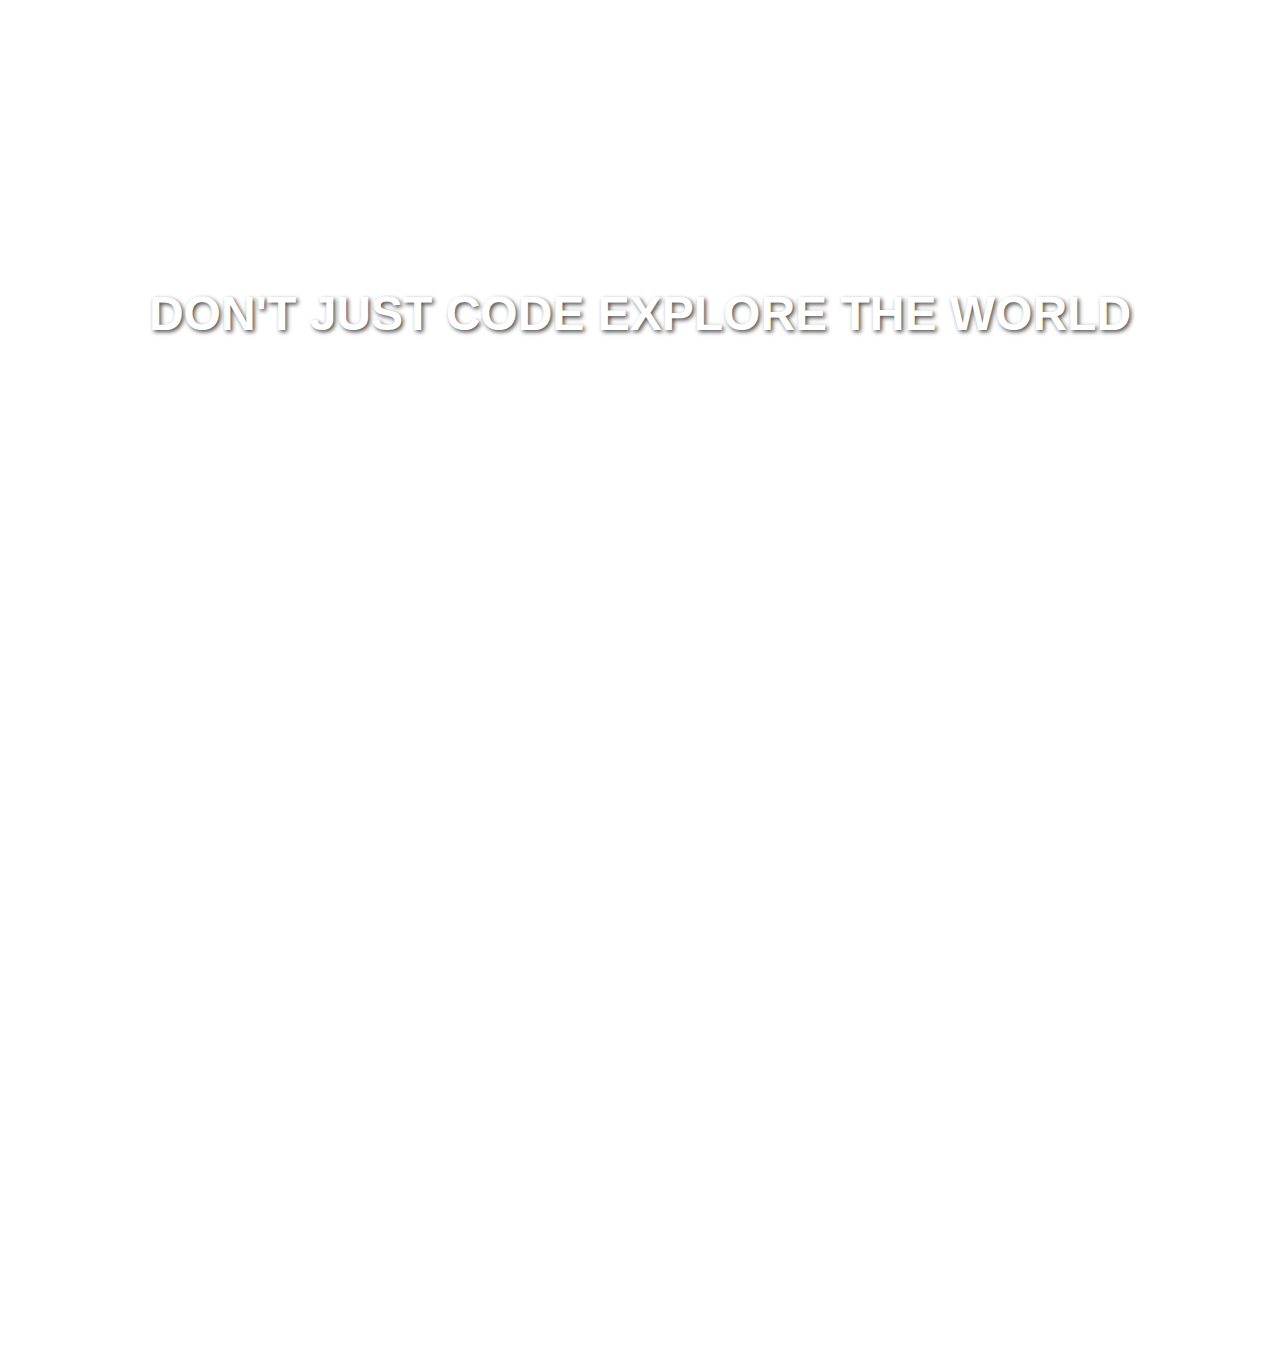
<file: index.html>
<!DOCTYPE html>
<html lang="en">
<head>
    <meta charset="UTF-8">
    <meta name="viewport" content="width=device-width, initial-scale=1.0">
    <link rel="stylesheet" href="https://cdnjs.cloudflare.com/ajax/libs/font-awesome/6.6.0/css/all.min.css" integrity="sha512-Kc323vGBEqzTmouAECnVceyQqyqdsSiqLQISBL29aUW4U/M7pSPA/gEUZQqv1cwx4OnYxTxve5UMg5GT6L4JJg==" crossorigin="anonymous" referrerpolicy="no-referrer" />
    <link rel="stylesheet" href="style.css" />
    
    <title>Document</title>
</head>
<body>
    <div class="header" style="background-image: url('https://images.unsplash.com/photo-1571525772384-7710e997fa99?q=80&w=2070&auto=format&fit=crop&ixlib=rb-4.0.3&ixid=M3wxMjA3fDB8MHxwaG90by1wYWdlfHx8fGVufDB8fHx8fA%3D%3D');">
        <h1>DON'T JUST CODE EXPLORE THE WORLD</h1>
   </div>
    <div class="container">
        <div class="active panel" style="background-image:url('https://images.unsplash.com/photo-1599657074544-27a171fb4d3c?q=80&w=1965&auto=format&fit=crop&ixlib=rb-4.0.3&ixid=M3wxMjA3fDB8MHxwaG90by1wYWdlfHx8fGVufDB8fHx8fA%3D%3D')">
            <h3>Explore the beautiful world</h3>
        </div>
        <div class="panel" style="background-image:url('https://images.unsplash.com/photo-1473116763249-2faaef81ccda?w=600&auto=format&fit=crop&q=60&ixlib=rb-4.0.3&ixid=M3wxMjA3fDB8MHxzZWFyY2h8N3x8YmVhY2h8ZW58MHx8MHx8fDA%3D')">
            <h3>Beautiful Beaches</h3>
        </div>
        <div class="panel" style="background-image:url('https://media.istockphoto.com/id/507204606/photo/woman-lifts-her-arms-in-victory-mount-everest-national-park.jpg?s=1024x1024&w=is&k=20&c=QIRdM7BJNmWdYb36qLjQ-v9w2xpJlsP52N3e9TBhLdo=')">
            <h3>Yay! Hiking</h3>
        </div>
        
        <div class="panel" style="background-image:url('https://images.unsplash.com/photo-1503803548695-c2a7b4a5b875?w=600&auto=format&fit=crop&q=60&ixlib=rb-4.0.3&ixid=M3wxMjA3fDB8MHxzZWFyY2h8NHx8c3Vuc2V0fGVufDB8fDB8fHww')">
            <h3>Beautiful Sunset</h3>
        </div>
       
        <div class="panel" style="background-image:url('https://plus.unsplash.com/premium_photo-1664304423623-4f9d5ed90b4f?q=80&w=2068&auto=format&fit=crop&ixlib=rb-4.0.3&ixid=M3wxMjA3fDB8MHxwaG90by1wYWdlfHx8fGVufDB8fHx8fA%3D%3D')">
            <h3>Sky is the Limit!</h3>
        </div>
        <div class="panel" style="background-image:url('https://images.unsplash.com/photo-1652258996404-6016dd31075d?q=80&w=2071&auto=format&fit=crop&ixlib=rb-4.0.3&ixid=M3wxMjA3fDB8MHxwaG90by1wYWdlfHx8fGVufDB8fHx8fA%3D%3D')">
       <h3>Make memories in this beautiful World</h3>
        </div>
</div>

        
        
        
    </div>
    <script src="script.js"></script> <!-- Move this here -->
</body>
</html>
</file>
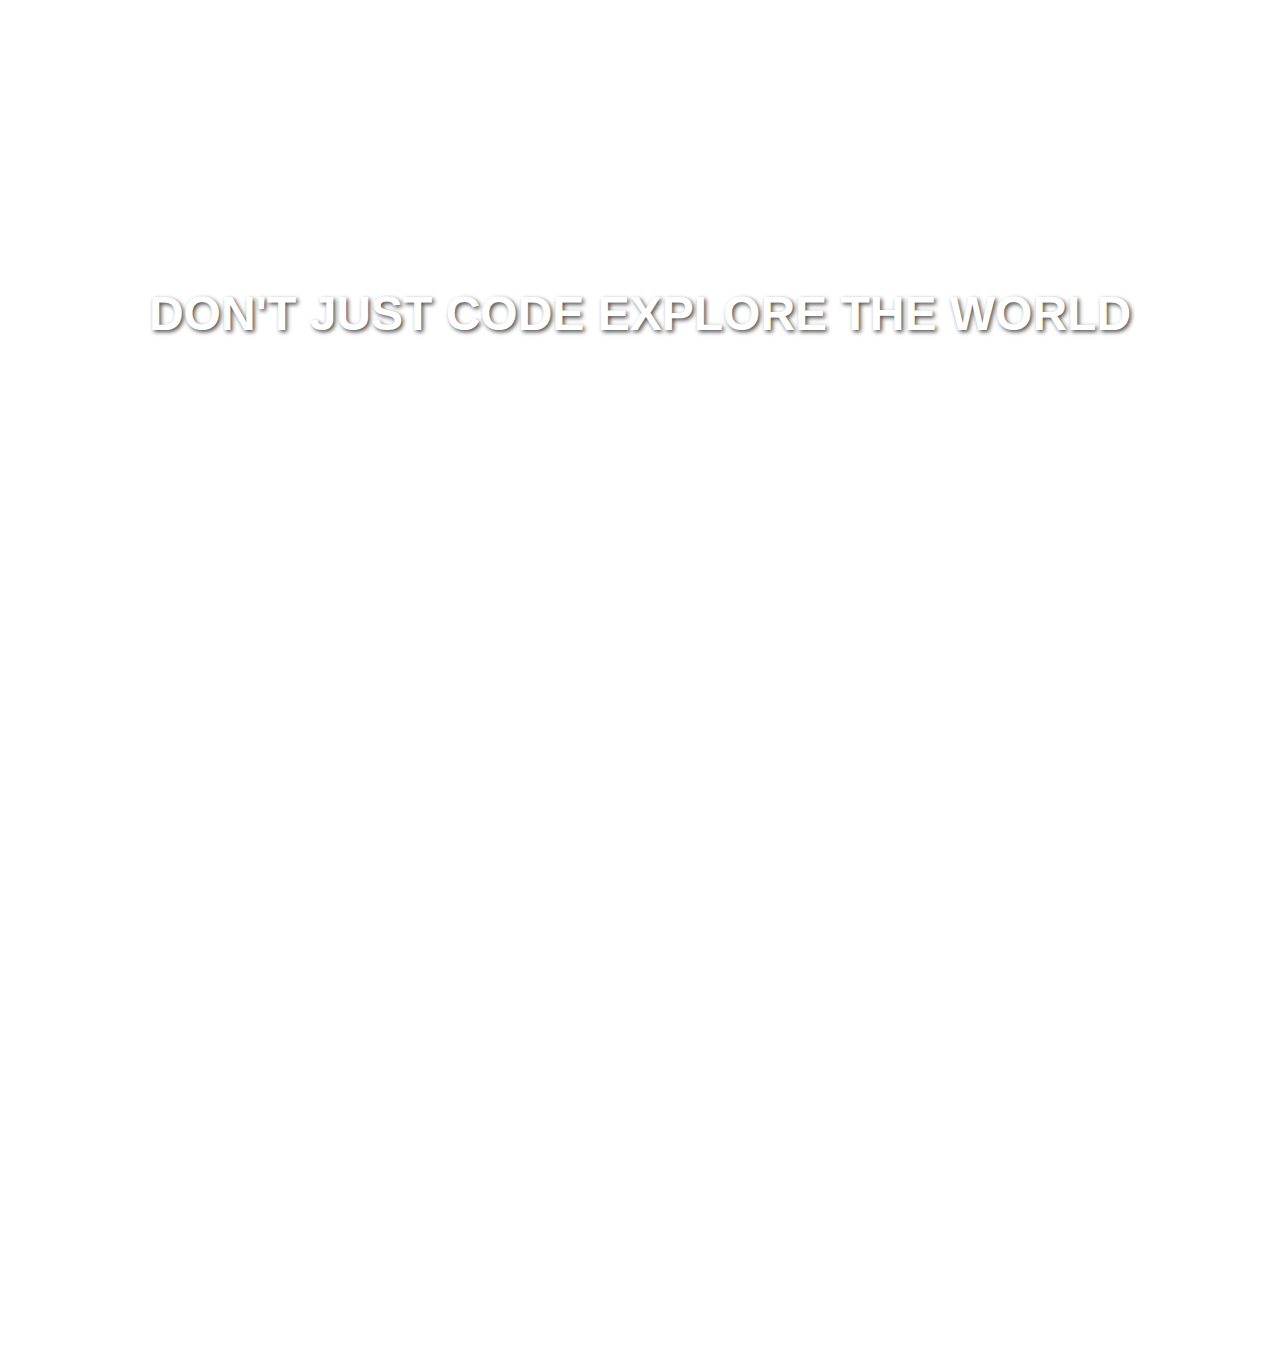
<file: Day-1/index.html>
<!DOCTYPE html>
<html lang="en">
<head>
    <meta charset="UTF-8">
    <meta name="viewport" content="width=device-width, initial-scale=1.0">
    <link rel="stylesheet" href="https://cdnjs.cloudflare.com/ajax/libs/font-awesome/6.6.0/css/all.min.css" integrity="sha512-Kc323vGBEqzTmouAECnVceyQqyqdsSiqLQISBL29aUW4U/M7pSPA/gEUZQqv1cwx4OnYxTxve5UMg5GT6L4JJg==" crossorigin="anonymous" referrerpolicy="no-referrer" />
    <link rel="stylesheet" href="style.css" />
    
    <title>Document</title>
</head>
<body>
    <div class="header" style="background-image: url('https://images.unsplash.com/photo-1571525772384-7710e997fa99?q=80&w=2070&auto=format&fit=crop&ixlib=rb-4.0.3&ixid=M3wxMjA3fDB8MHxwaG90by1wYWdlfHx8fGVufDB8fHx8fA%3D%3D');">
        <h1>DON'T JUST CODE EXPLORE THE WORLD</h1>
   </div>
    <div class="container">
        <div class="active panel" style="background-image:url('https://images.unsplash.com/photo-1599657074544-27a171fb4d3c?q=80&w=1965&auto=format&fit=crop&ixlib=rb-4.0.3&ixid=M3wxMjA3fDB8MHxwaG90by1wYWdlfHx8fGVufDB8fHx8fA%3D%3D')">
            <h3>Explore the beautiful world</h3>
        </div>
        <div class="panel" style="background-image:url('https://images.unsplash.com/photo-1473116763249-2faaef81ccda?w=600&auto=format&fit=crop&q=60&ixlib=rb-4.0.3&ixid=M3wxMjA3fDB8MHxzZWFyY2h8N3x8YmVhY2h8ZW58MHx8MHx8fDA%3D')">
            <h3>Beautiful Beaches</h3>
        </div>
        <div class="panel" style="background-image:url('https://media.istockphoto.com/id/507204606/photo/woman-lifts-her-arms-in-victory-mount-everest-national-park.jpg?s=1024x1024&w=is&k=20&c=QIRdM7BJNmWdYb36qLjQ-v9w2xpJlsP52N3e9TBhLdo=')">
            <h3>Yay! Hiking</h3>
        </div>
        
        <div class="panel" style="background-image:url('https://images.unsplash.com/photo-1503803548695-c2a7b4a5b875?w=600&auto=format&fit=crop&q=60&ixlib=rb-4.0.3&ixid=M3wxMjA3fDB8MHxzZWFyY2h8NHx8c3Vuc2V0fGVufDB8fDB8fHww')">
            <h3>Beautiful Sunset</h3>
        </div>
       
        <div class="panel" style="background-image:url('https://plus.unsplash.com/premium_photo-1664304423623-4f9d5ed90b4f?q=80&w=2068&auto=format&fit=crop&ixlib=rb-4.0.3&ixid=M3wxMjA3fDB8MHxwaG90by1wYWdlfHx8fGVufDB8fHx8fA%3D%3D')">
            <h3>Sky is the Limit!</h3>
        </div>
        <div class="panel" style="background-image:url('https://images.unsplash.com/photo-1652258996404-6016dd31075d?q=80&w=2071&auto=format&fit=crop&ixlib=rb-4.0.3&ixid=M3wxMjA3fDB8MHxwaG90by1wYWdlfHx8fGVufDB8fHx8fA%3D%3D')">
       <h3>Make memories in this beautiful World</h3>
        </div>
</div>

        
        
        
    </div>
    <script src="script.js"></script> <!-- Move this here -->
</body>
</html>
</file>
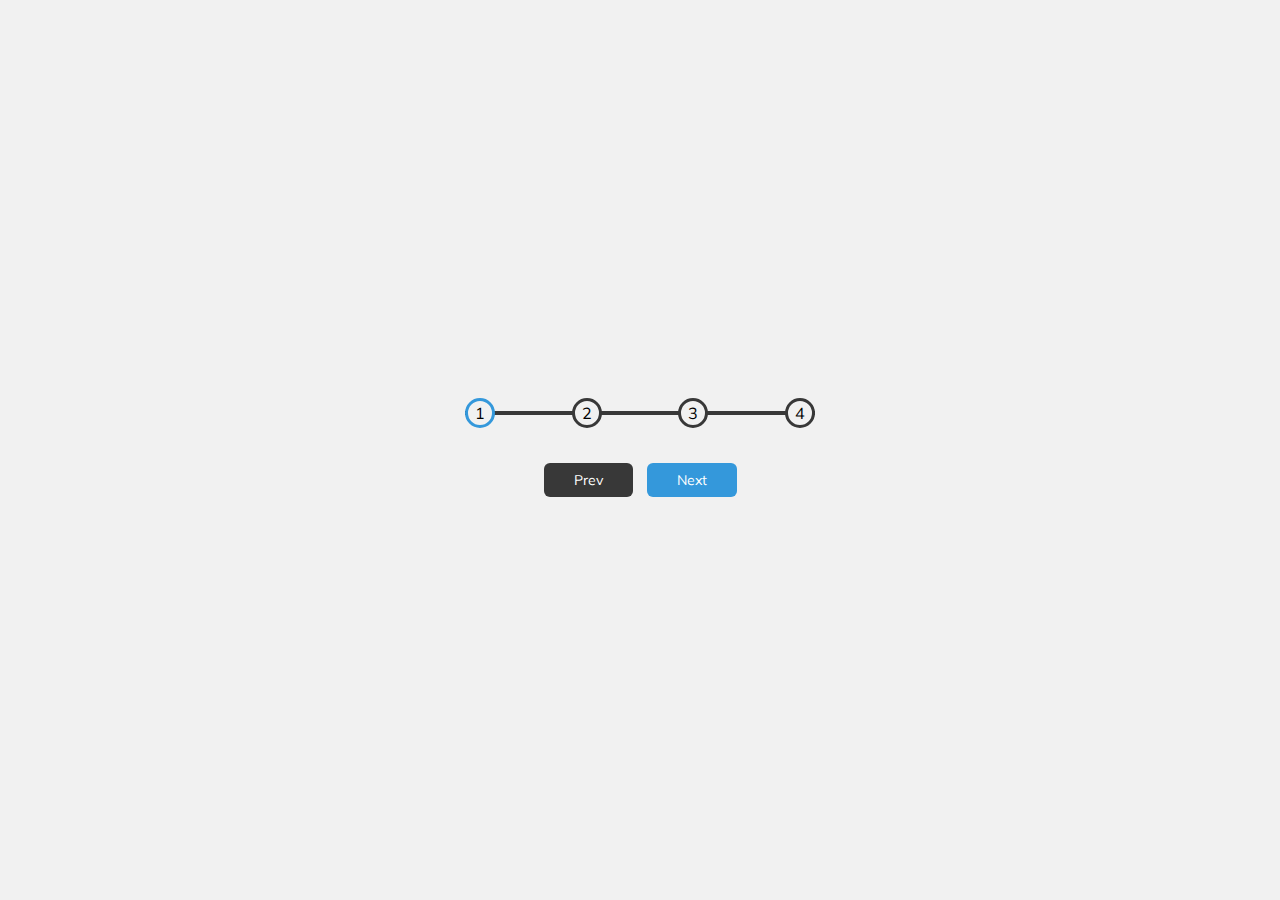
<file: Day-2/index.html>
<!DOCTYPE html>
<html lang="en">
  <head>
    <meta charset="UTF-8" />
    <meta name="viewport" content="width=device-width, initial-scale=1.0" />
    <link rel="stylesheet" href="style.css" />
    <title>Progress Steps</title>
  </head>
  <body>
    <div class="container">
      <div class="progress-container">
        <div class="progress" id="progress"></div>
        <div class="circle active">1</div>
        <div class="circle">2</div>
        <div class="circle">3</div>
        <div class="circle">4</div>
      </div>

      <button class="btn" id="prev" disabled>Prev</button>
      <button class="btn" id="next">Next</button>
    </div>
    <script src="script.js"></script>
  </body>
</html>
</file>
<file: style.css>
<style>
@import url('https://fonts.googleapis.com/css2?family=Mulish:wght@100..900&family=Roboto:ital,wght@0,100;0,300;0,400;0,500;0,700;0,900;1,100;1,300;1,400;1,500;1,700;1,900&display=swap');

</style>
*{
    box-sizing:border-box;

}
body{
    font-family:'Mulish',sans-serif;
    overflow-y: auto;
    align-items:center;
    justify-content:center;
    
    
}
.header {
    text-align: center;
    color: white;
    padding: 80px 20px; /* Adjust padding for spacing */
    
    background-size: cover;
    height: 50vh; /* Set a fixed height for the header */
    display: flex;
    align-items: center;
    justify-content: center; /* Center the title */
}

.header h1 {
    font-size: 3em; /* Large font size for the header */
    margin: 0; /* Remove default margin */
    text-shadow: 2px 2px 4px rgba(0, 0, 0, 0.7); /* Add text shadow for better visibility */
}

.container{
    display:flex;
    align-items:right;
    width:100vw;
    overflow:hidden;
}
.panel{
    background-size:cover;
    background-position:center;
    background-repeat:no-repeat;
    height:80vh;
    border-radius:50px;
    color:#fff;
    cursor:pointer;
    flex:0.1;
    margin:10px;
    position:relative;
    
    transition: flex 0.3s ease-in;


}
.panel h3{
    font-size:24px;
    position:absolute;
    bottom:20px;
    left:20px;
    margin:0;
    opacity:0;
}
.panel.active{
    flex:5;
    
}
.panel.active h3{
    opacity:1;
    transition:opacity 0.3s ease-in 0.4s;
}
@media (max-width:480px) {
    .container{
        width:100vw;
    }
    .panel:nth-of-type(4),.panel:nth-of-type(5){
        display:none;
    }
}
</file>
<file: Day-1/style.css>
<style>
@import url('https://fonts.googleapis.com/css2?family=Mulish:wght@100..900&family=Roboto:ital,wght@0,100;0,300;0,400;0,500;0,700;0,900;1,100;1,300;1,400;1,500;1,700;1,900&display=swap');

</style>
*{
    box-sizing:border-box;

}
body{
    font-family:'Mulish',sans-serif;
    overflow-y: auto;
    align-items:center;
    justify-content:center;
    
    
}
.header {
    text-align: center;
    color: white;
    padding: 80px 20px; /* Adjust padding for spacing */
    
    background-size: cover;
    height: 50vh; /* Set a fixed height for the header */
    display: flex;
    align-items: center;
    justify-content: center; /* Center the title */
}

.header h1 {
    font-size: 3em; /* Large font size for the header */
    margin: 0; /* Remove default margin */
    text-shadow: 2px 2px 4px rgba(0, 0, 0, 0.7); /* Add text shadow for better visibility */
}

.container{
    display:flex;
    align-items:right;
    width:100vw;
    overflow:hidden;
}
.panel{
    background-size:cover;
    background-position:center;
    background-repeat:no-repeat;
    height:80vh;
    border-radius:50px;
    color:#fff;
    cursor:pointer;
    flex:0.1;
    margin:10px;
    position:relative;
    
    transition: flex 0.3s ease-in;


}
.panel h3{
    font-size:24px;
    position:absolute;
    bottom:20px;
    left:20px;
    margin:0;
    opacity:0;
}
.panel.active{
    flex:5;
    
}
.panel.active h3{
    opacity:1;
    transition:opacity 0.3s ease-in 0.4s;
}
@media (max-width:480px) {
    .container{
        width:100vw;
    }
    .panel:nth-of-type(4),.panel:nth-of-type(5){
        display:none;
    }
}
</file>
<file: Day-2/style.css>
@import url("https://fonts.googleapis.com/css?family=Muli&display=swap");

:root {
  --line-border-fill: #3498db;
  --line-border-empty: #383838;
}

* {
  box-sizing: border-box;
}

body {
  background-color: #f1f1f1;
  font-family: "Muli", sans-serif;
  display: flex;
  align-items: center;
  justify-content: center;
  height: 100vh;
  overflow: hidden;
  margin: 0;
}

.container {
  text-align: center;
}

.progress-container {
  display: flex;
  justify-content: space-between;
  position: relative;
  margin-bottom: 30px;
  max-width: 100%;
  width: 350px;
}

.progress-container::before {
  content: "";
  background-color: var(--line-border-empty);
  position: absolute;
  top: 50%;
  left: 0;
  transform: translateY(-50%);
  height: 4px;
  width: 100%;
  z-index: -1;
}

.progress {
  background-color: var(--line-border-fill);
  position: absolute;
  top: 50%;
  left: 0;
  transform: translateY(-50%);
  height: 4px;
  width: 0%;
  z-index: -1;
  transition: 0.4s ease;
}

.circle {
  background-color: #f1f1f1;
  color: black;
  border-radius: 50%;
  height: 30px;
  width: 30px;
  display: flex;
  align-items: center;
  justify-content: center;
  border: 3px solid var(--line-border-empty);
  transition: 0.4s ease;
}

.circle.active {
  border-color: var(--line-border-fill);
}

.btn {
  background-color: var(--line-border-fill);
  color: #fff;
  border: 0;
  border-radius: 6px;
  cursor: pointer;
  font-family: inherit;
  padding: 8px 30px;
  margin: 5px;
  font-size: 14px;
}

.btn:active {
  transform: scale(0.98);
}

.btn:focus {
  outline: 0;
}

.btn:disabled {
  background-color: var(--line-border-empty);
  cursor: not-allowed;
}
</file>
